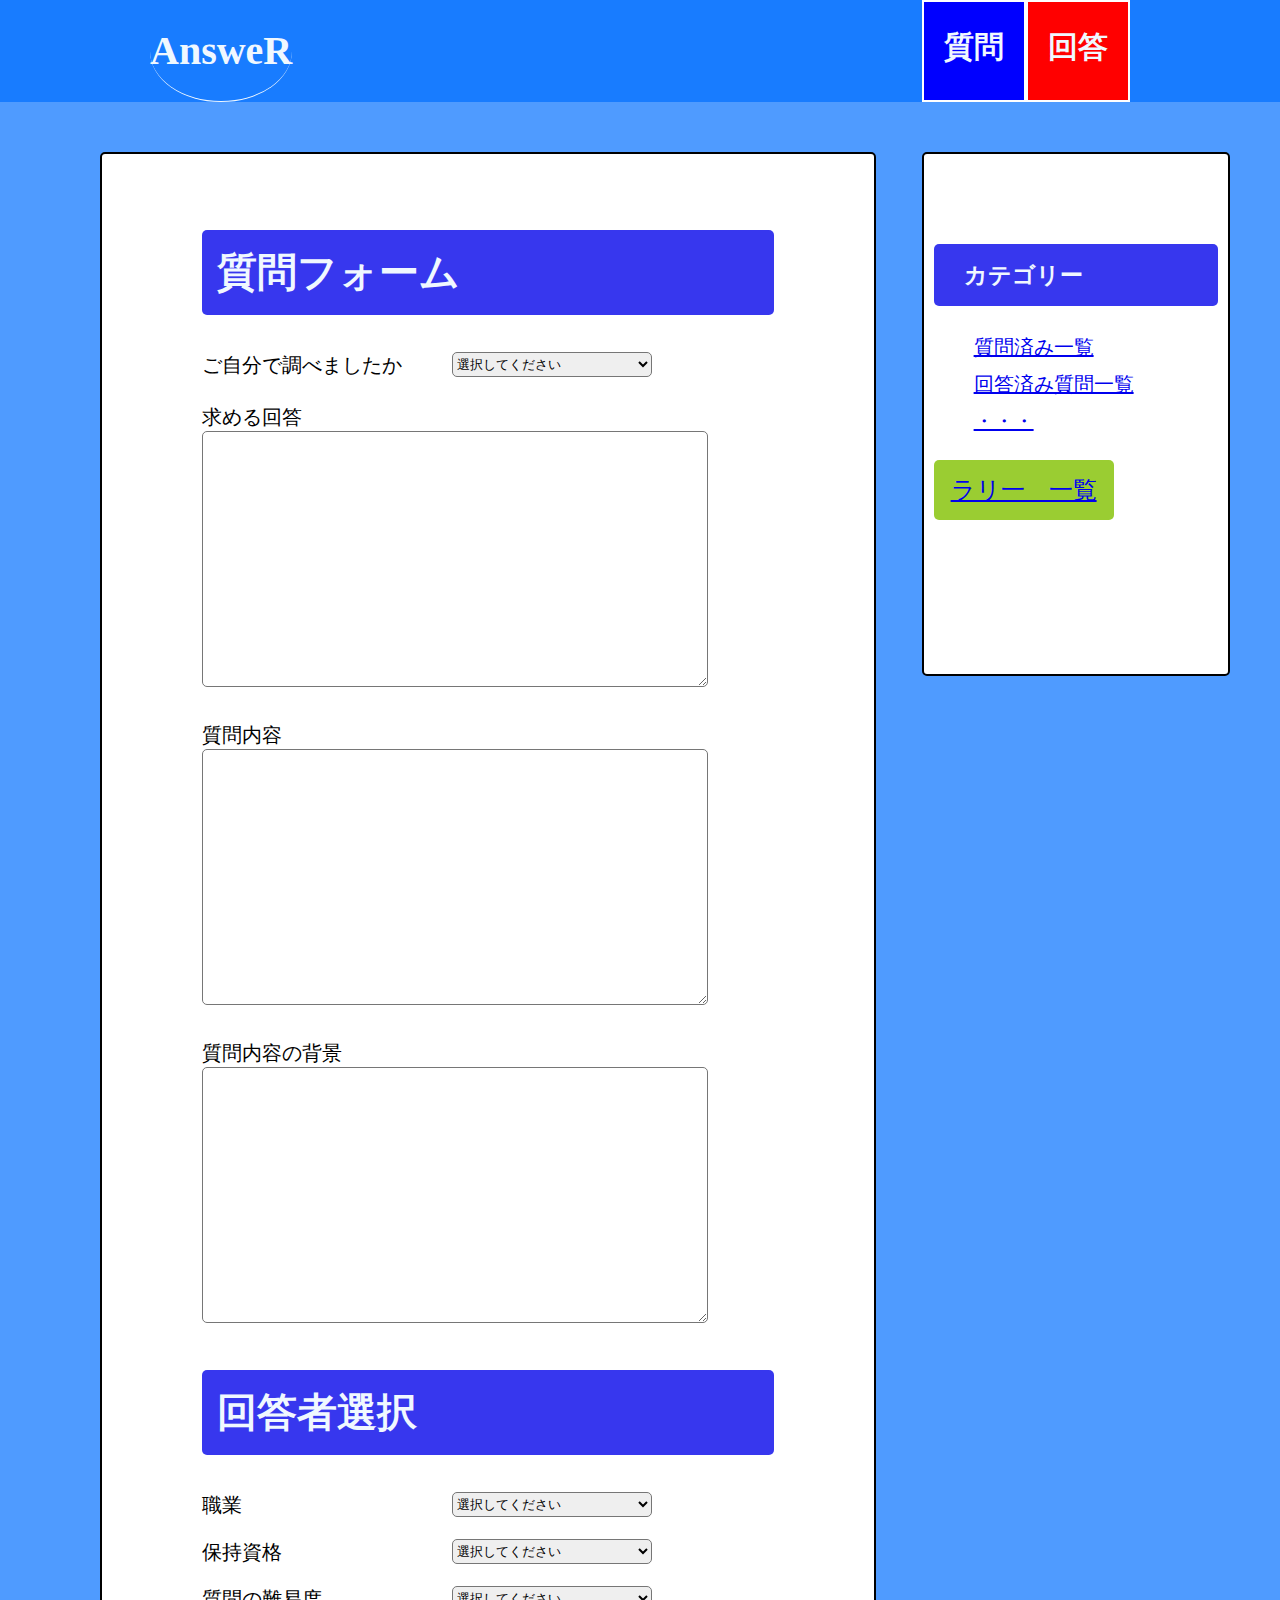
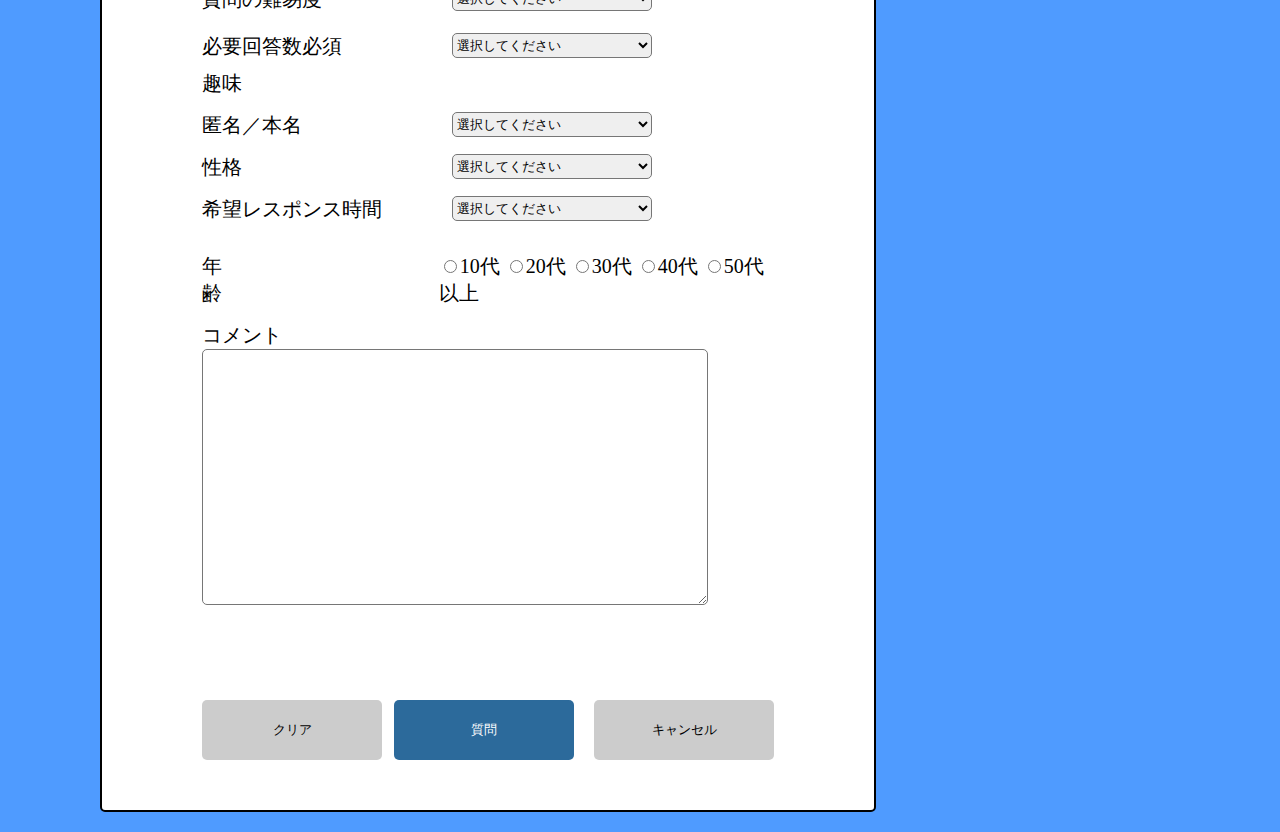
<file: src/index.html>
<!DOCTYPE html>
<html lang="en">
  <head>
    <meta charset="UTF-8" />
    <meta http-equiv="X-UA-Compatible" content="IE=edge" />
    <meta name="viewport" content="width=device-width, initial-scale=1.0" />
    <title>Image</title>
    <link rel="stylesheet" href="style.css" />
  </head>
  <body>
    <header>
        <div class="header-logo">
            <h1>AnsweR</h1>
        </div>
        <div class="header-right">
          <div class="questionform"><h2>質問</h2></div>
          <div class="answerform"><h2>回答</h2></div>
        </div>
    </header>

    <div class ="doublecontet">
      <main>
        <div class="form">
          <h1>質問フォーム</h1>
          <div class="job">
              ご自分で調べましたか
              <select class="t">
                      <option value="1">はい</option>
                      <option value="2">いいえ</option>
                      <option selected>選択してください</option>
              </select>
          </div>
          <div class="question">
            <div class ="questions">求める回答</div>
            <textarea></textarea>
          </div>
          <div class="question">
            <div class="questions">質問内容</div>
              
              <div><textarea></textarea></div>
          </div>
          <div class="question">
            <div class="questions">質問内容の背景</div>
              <textarea></textarea>
          </div>
          <div class="choseanswer">
              <h1>
                  回答者選択
              </h1>
          </div>
          <div class="job">
              職業
              <select class="t">
                      <option value="1">職業</option>
                      <option value="2">職業</option>
                      <option value="3">職業</option>
                      <option selected>選択してください</option>
              </select>
          </div>
          <div class="job">
              保持資格
              <select class="t">
                      <option value="1">資格</option>
                      <option value="2">資格</option>
                      <option value="3">資格</option>
                      <option selected>選択してください</option>
                    </select>
          </label>
          </div>
          <div class="job">
              質問の難易度
              <select class="t">
                      <option value="1">初級（1年勤務）</option>
                      <option value="2">中級（5年勤務）</option>
                      <option value="3">上級（10年勤務）</option>
                      <option selected>選択してください</option>
                    </select>
          </label>
          </div>
          <div class="job">
              必要回答数<div class="answervalue">必須</div>
              <select class="t">
                      <option value="1">1</option>
                      <option value="2">3</option>
                      <option value="3">5</option>
                      <option selected>選択してください</option>
              </select>
          </label>
          </div>
          
          <div class="hobbie">
              趣味
          </div>
          <div class="name">
              匿名／本名
              <select class="t">
                      <option value="1">匿名</option>
                      <option value="2">本名</option>
                      <option value="3">どちらでもよい</option>
                      <option selected>選択してください</option>
              </select>
          </label>
          </div>
          <div class="person">
              性格
              <select class="t">
                      <option value="1">おだやか</option>
                      <option value="2">せっかち</option>
                      <option value="3">心配性</option>
                      <option selected>選択してください</option>
              </select>
          </div>
             
  
          <div class="response">
                  希望レスポンス時間
                  <select class="t">
                    <option value="1">1時間</option>
                    <option value="2">2時間</option>
                    <option value="3">3時間</option>
                    <option selected>選択してください</option>
            </select>
          </div>
          <div class="old">
              年齢
              <div class="radioarea">
                <input type="radio" class="radio" name="add" id="bb"><label for="bb">10代</label>
                <input type="radio" class="radio" name="add" id="cc"><label for="cc">20代</label>
                <input type="radio" class="radio" name="add" id="dd"><label for="dd">30代</label>
                <input type="radio" class="radio" name="add" id="ee"><label for="ee">40代</label>
                <input type="radio" class="radio" name="add" id="ff"><label for="ff">50代以上</label>
              </div>
          </div>
  
          <div class="coment">
                  <div class="coments">コメント</div>
                  <textarea></textarea>
          </div>
  
          <div class="container">
              <div class="left">
                  <button type="reset">クリア</button>
              </div>
              <div class="right">
                  <button type="submit" class="submit">質問</button>
                  <button type="button" class="cansel">キャンセル</button>
              </div>
          </div>
        </div>
      </main>

      <aside>
        <div class="sidecontent">
          <h3>カテゴリー</h3>
          <div class="menu">
            <ul>
              <li><a href="#">質問済み一覧</a></li>
              <li><a href="#">回答済み質問一覧</a></li>
              <li><a href="#">・・・</a></li>
            </ul>
          </div>
          <div class="rari">
            <button><a href="#">ラリ一　一覧</a></button>
          </div>


        </div>
      </aside>
    </div>
  </body>
</html>
</file>
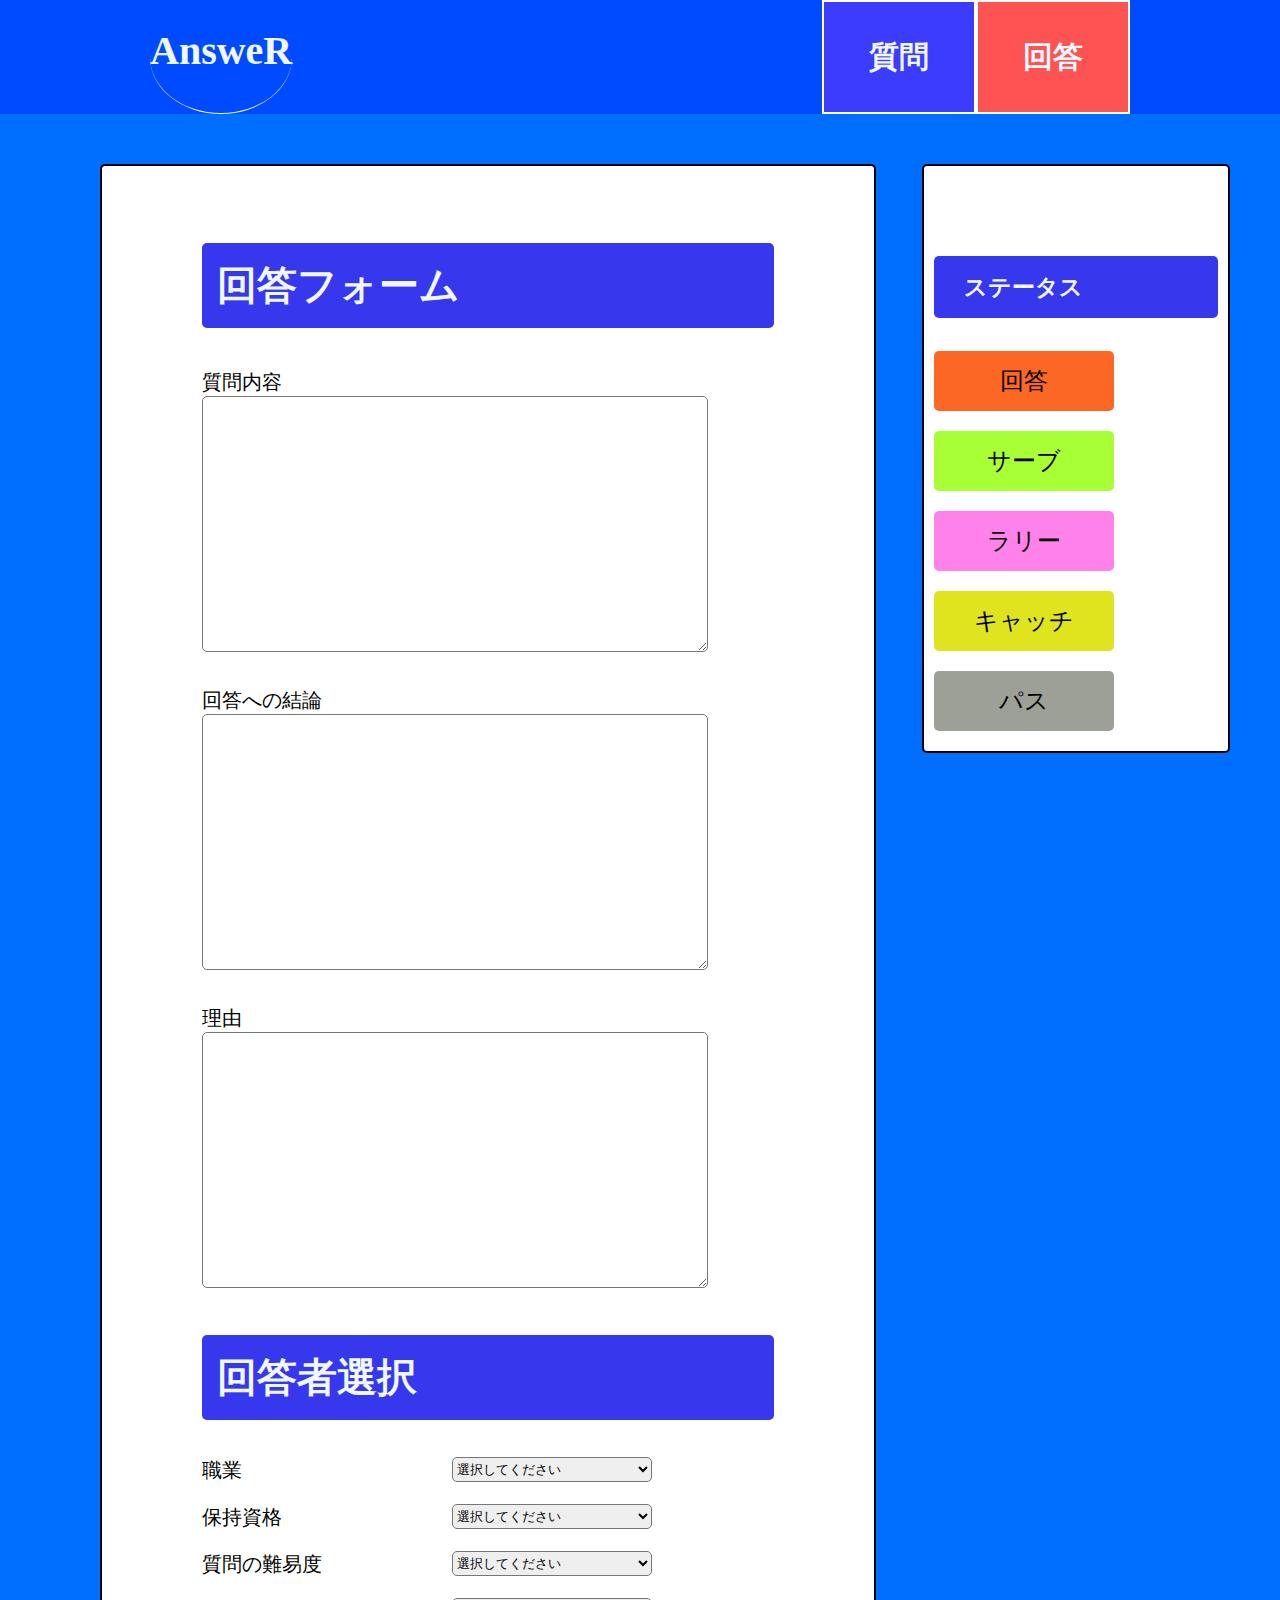
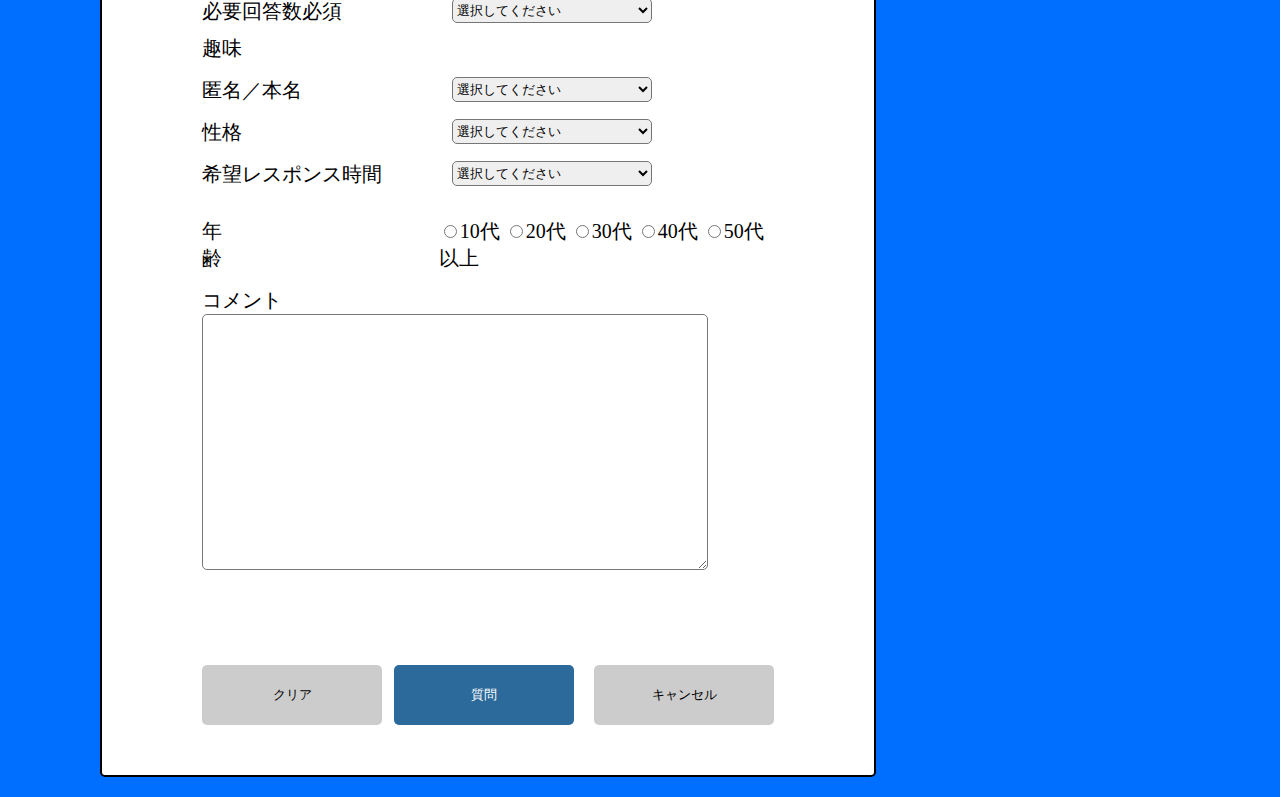
<file: src/回答ページ/index.html>
<!DOCTYPE html>
<html lang="en">
  <head>
    <meta charset="UTF-8" />
    <meta http-equiv="X-UA-Compatible" content="IE=edge" />
    <meta name="viewport" content="width=device-width, initial-scale=1.0" />
    <title>Image</title>
    <link rel="stylesheet" href="style.css" />
  </head>
  <body>
    <header>
        <div class="header-logo">
            <h1>AnsweR</h1>
        </div>
        <div class="header-right">
          <div class="questionform">
            <a tabindex="-1"><h2>質問</h2></a></div>
          <div class="answerform">
            <a tabindex="-1"><h2>回答</h2></a></div>
        </div>
    </header>

    <div class ="doublecontet">
      <main>
        <div class="form">
          <h1>回答フォーム</h1>
          <div class="question">
            <div class="questions">質問内容</div>
              <textarea></textarea>
          </div>
          <div class="question">
            <div class ="questions">回答への結論</div>
            <textarea></textarea>
          </div>
          <div class="question">
            <div class="questions">理由</div>
              <div><textarea></textarea></div>
          </div>
          
          <div class="choseanswer">
              <h1>
                  回答者選択
              </h1>
          </div>
          <div class="job">
              職業
              <select class="t">
                      <option value="1">職業</option>
                      <option value="2">職業</option>
                      <option value="3">職業</option>
                      <option selected>選択してください</option>
              </select>
          </div>
          <div class="job">
              保持資格
              <select class="t">
                      <option value="1">資格</option>
                      <option value="2">資格</option>
                      <option value="3">資格</option>
                      <option selected>選択してください</option>
                    </select>
          </label>
          </div>
          <div class="job">
              質問の難易度
              <select class="t">
                      <option value="1">初級（1年勤務）</option>
                      <option value="2">中級（5年勤務）</option>
                      <option value="3">上級（10年勤務）</option>
                      <option selected>選択してください</option>
                    </select>
          </label>
          </div>
          <div class="job">
              必要回答数<div class="answervalue">必須</div>
              <select class="t">
                      <option value="1">1</option>
                      <option value="2">3</option>
                      <option value="3">5</option>
                      <option selected>選択してください</option>
              </select>
          </label>
          </div>
          
          <div class="hobbie">
              趣味
          </div>
          <div class="name">
              匿名／本名
              <select class="t">
                      <option value="1">匿名</option>
                      <option value="2">本名</option>
                      <option value="3">どちらでもよい</option>
                      <option selected>選択してください</option>
              </select>
          </label>
          </div>
          <div class="person">
              性格
              <select class="t">
                      <option value="1">おだやか</option>
                      <option value="2">せっかち</option>
                      <option value="3">心配性</option>
                      <option selected>選択してください</option>
              </select>
          </div>
             
  
          <div class="response">
                  希望レスポンス時間
                  <select class="t">
                    <option value="1">1時間</option>
                    <option value="2">2時間</option>
                    <option value="3">3時間</option>
                    <option selected>選択してください</option>
            </select>
          </div>
          <div class="old">
              年齢
              <div class="radioarea">
                <input type="radio" class="radio" name="add" id="bb"><label for="bb">10代</label>
                <input type="radio" class="radio" name="add" id="cc"><label for="cc">20代</label>
                <input type="radio" class="radio" name="add" id="dd"><label for="dd">30代</label>
                <input type="radio" class="radio" name="add" id="ee"><label for="ee">40代</label>
                <input type="radio" class="radio" name="add" id="ff"><label for="ff">50代以上</label>
              </div>
          </div>
  
          <div class="coment">
                  <div class="coments">コメント</div>
                  <textarea></textarea>
          </div>
  
          <div class="container">
              <div class="left">
                  <button type="reset">クリア</button>
              </div>
              <div class="right">
                  <button type="submit" class="submit">質問</button>
                  <button type="button" class="cansel">キャンセル</button>
              </div>
          </div>
        </div>
      </main>

      <aside>
        <div class="sidecontent">
          <h3>ステータス</h3>
          <div class="say">
            <button>回答</button>
          </div>
          <div class="saerb">
            <button>サーブ</button>
          </div>
          <div class="rari">
            <button>ラリー</button>
          </div>
          <div class="catch">
            <button>キャッチ</button>
          </div>
          <div class="path">
            <button>パス</button>
          </div>
          

        </div>
      </aside>
    </div>
  </body>
</html>
</file>
<file: src/style.css>
body {
  margin: 0 auto;
  background-color: rgba(0, 110, 255, 0.692);
  font-size: 20px;
  border-radius: 5px;
}
header {
  display: flex;
  justify-content: space-between;
  background: rgba(0, 110, 255, 0.692);
  color: aliceblue;
  padding: 0 150px;
}
.header-logo {
  display: flex;
  border-bottom: 1px solid;
  border-radius: 50%;
}

.header-right {
  display: flex;
}
.header-right:hover {
  cursor: pointer;
}
.questionform {
  border: 2px solid white;
  width: 100px;
  text-align: center;
  background: blue;
}
.answerform {
  border: 2px solid white;
  width: 100px;
  text-align: center;
  background: red;
}
main {
  width: 70%;
}
aside {
  width: 28%;
}
.form {
  border: 2px solid black;
  border-radius: 5px;
  padding: 50px 100px;
  position: relative;
  background: white;
  margin: 50px 20px 20px 100px;
}
.form h1 {
  background: rgb(55, 55, 238);
  color: aliceblue;
  padding: 15px;
  border-radius: 5px;
}
textarea {
  width: 500px;
  height: 250px;
  border-radius: 5px;
}

.question {
  padding: 15px 0;
}
.job {
  display: flex;
  padding: 10px 0;
}
.searchbutton {
  display: block;
}
.name {
  padding: 15px 0;
}
.paerson {
  padding: 15px 0;
}
.response {
  padding: 15px 0;
}
.old {
  display: flex;
  padding: 15px 0;
}
.radioarea {
  padding-left: 200px;
}
.radio:nth-child(1) {
  padding-left: 100px;
}
.t {
  width: 200px;
  height: 25px;
  border-radius: 5px;
  position: absolute;
  left: 350px;
}
.container {
  display: flex;
  justify-content: space-between;
}
button {
  background: rgb(204, 204, 204);
  border: none;
  border-radius: 5px;
  width: 180px;
  height: 60px;
  margin-top: 90px;
}
.submit {
  color: white;
  background: rgb(44, 106, 155);
  margin-right: 15px;
}
.doublecontet {
  display: flex;
  justify-content: space-between;
}
.sidecontent {
  border: 2px solid black;
  border-radius: 5px;
  padding: 10px;
  position: relative;
  background: white;
  margin: 50px 50px 100px 0;
  height: 500px;
}
.menu li {
  list-style: none;
  padding: 5px 0;
}
.sidecontent h3 {
  background: rgb(55, 55, 238);
  color: aliceblue;
  padding: 15px 30px;
  margin-top: 80px;
  border-radius: 5px;
}
.rari button {
  background: yellowgreen;
  font-size: 1.5rem;
  border-radius: 5px;
  padding: 5px;
  margin: 0 auto;
}
</file>
<file: src/回答ページ/style.css>
body {
  margin: 0 auto;
  background-color: rgb(0, 110, 255);
  font-size: 20px;
  border-radius: 5px;
}
header {
  display: flex;
  justify-content: space-between;
  background: rgba(0, 60, 255, 0.692);
  color: aliceblue;
  padding: 0 150px;
}
.header-logo {
  display: flex;
  border-bottom: 1px solid;
  border-radius: 50%;
}

.header-right {
  display: flex;
}
.header-right:hover {
  cursor: pointer;
}
.questionform {
  border: 2px solid white;
  width: 150px;
  text-align: center;
  background: rgb(60, 60, 255);
  line-height: 60px;
}
.answerform {
  border: 2px solid white;
  width: 150px;
  text-align: center;
  background: rgb(253, 83, 83);
  line-height: 60px;
}
main {
  width: 70%;
}
aside {
  width: 28%;
}
.form {
  border: 2px solid black;
  border-radius: 5px;
  padding: 50px 100px;
  position: relative;
  background: white;
  margin: 50px 20px 20px 100px;
}
.form h1 {
  background: rgb(55, 55, 238);
  color: aliceblue;
  padding: 15px;
  border-radius: 5px;
}
textarea {
  width: 500px;
  height: 250px;
  border-radius: 5px;
}

.question {
  padding: 15px 0;
}
.job {
  display: flex;
  padding: 10px 0;
}
.searchbutton {
  display: block;
}
.name {
  padding: 15px 0;
}
.paerson {
  padding: 15px 0;
}
.response {
  padding: 15px 0;
}
.old {
  display: flex;
  padding: 15px 0;
}
.radioarea {
  padding-left: 200px;
}
.radio:nth-child(1) {
  padding-left: 100px;
}
.t {
  width: 200px;
  height: 25px;
  border-radius: 5px;
  position: absolute;
  left: 350px;
}
.container {
  display: flex;
  justify-content: space-between;
}
button {
  background: rgb(204, 204, 204);
  border: none;
  border-radius: 5px;
  width: 180px;
  height: 60px;
  margin-top: 90px;
}
.submit {
  color: white;
  background: rgb(44, 106, 155);
  margin-right: 15px;
}
.doublecontet {
  display: flex;
  justify-content: space-between;
}
.sidecontent {
  border: 2px solid black;
  border-radius: 5px;
  padding: 10px;
  position: relative;
  background: white;
  margin: 50px 50px 100px 0;
}
.menu li {
  list-style: none;
  padding: 5px 0;
}
.sidecontent h3 {
  background: rgb(55, 55, 238);
  color: aliceblue;
  padding: 15px 30px;
  margin-top: 80px;
  border-radius: 5px;
}
.say button {
  background: rgb(252, 103, 35);
  font-size: 1.5rem;
  border-radius: 5px;
  padding: 5px;
  margin: 10px auto;
  padding: 10px;
  cursor: pointer;
}
.saerb button {
  background: rgb(168, 255, 54);
  font-size: 1.5rem;
  border-radius: 5px;
  padding: 5px;
  margin: 10px auto;
  padding: 10px;
  cursor: pointer;
}
.rari button {
  background: rgb(255, 129, 234);
  font-size: 1.5rem;
  border-radius: 5px;
  padding: 5px;
  margin: 10px auto;
  padding: 10px;
  cursor: pointer;
}
.catch button {
  background: rgb(224, 228, 31);
  font-size: 1.5rem;
  border-radius: 5px;
  padding: 5px;
  margin: 10px auto;
  padding: 10px;
  cursor: pointer;
}
.path button {
  background: rgb(157, 160, 151);
  font-size: 1.5rem;
  border-radius: 5px;
  padding: 5px;
  margin: 10px auto;
  padding: 10px;
  cursor: pointer;
}
</file>
